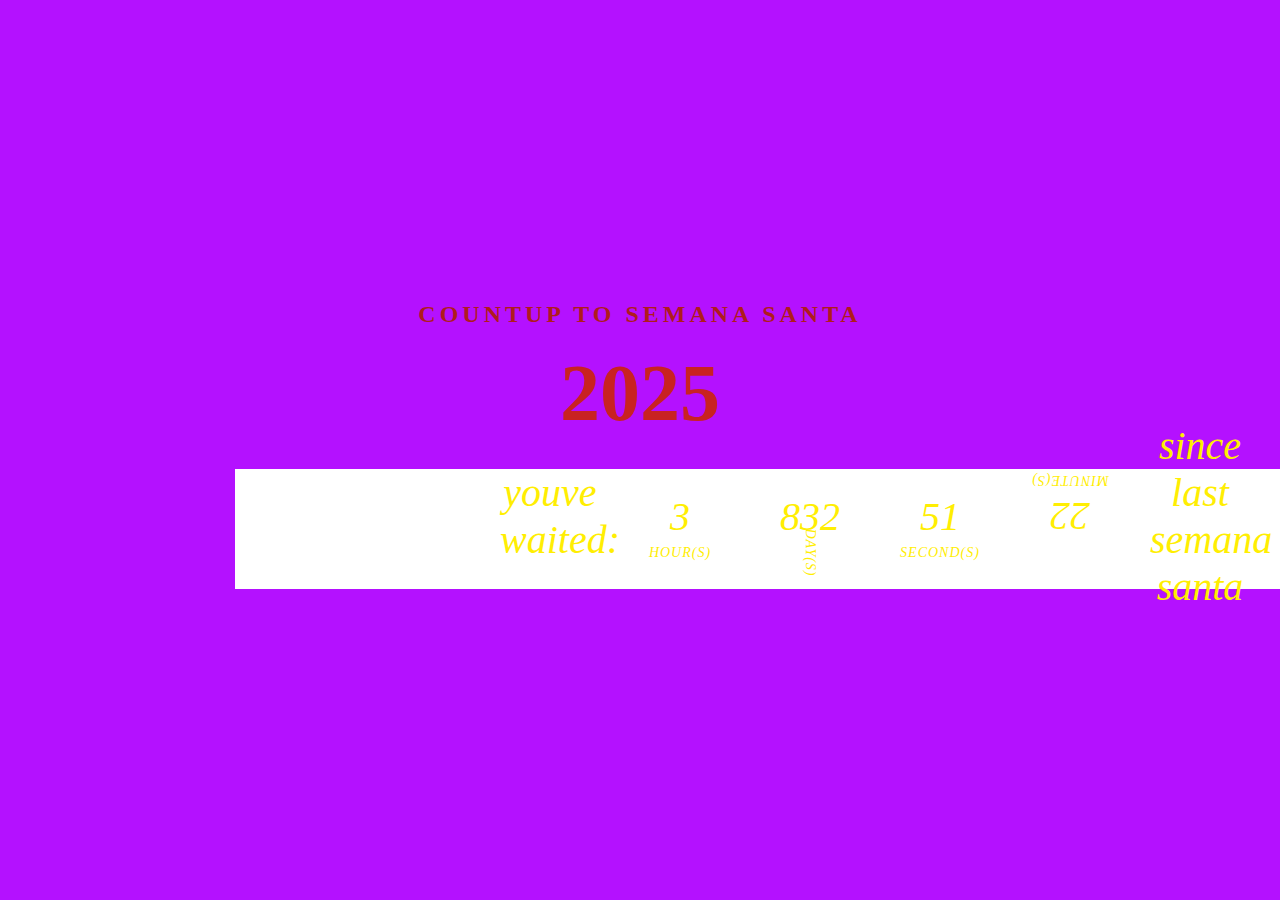
<file: semanaSantaCountup/index.html>
<!DOCTYPE html>
<html lang="en">
  <head>
    <meta charset="UTF-8" />
    <meta http-equiv="X-UA-Compatible" content="IE=edge" />
    <meta name="viewport" content="width=device-width, initial-scale=1.0" />
    <title>Semana Santa Countup</title>
    <link rel="stylesheet" href="style.css" />
  </head>
  <body>
    <h2>Countup to Semana Santa</h2>
    <div class="year">2025</div>
    <div class="countdown">
      <div id="msg">youve waited:</div>
      <div id="hour">00</div>
      <div id="day">00</div>
      <div id="second">00</div>
      <div id="minute" style="transform: rotate(180deg);">00</div>
      <div id="msg">since last semana santa</div>
    </div>
    <script src="script.js"></script>
  </body>
</html>
</file>
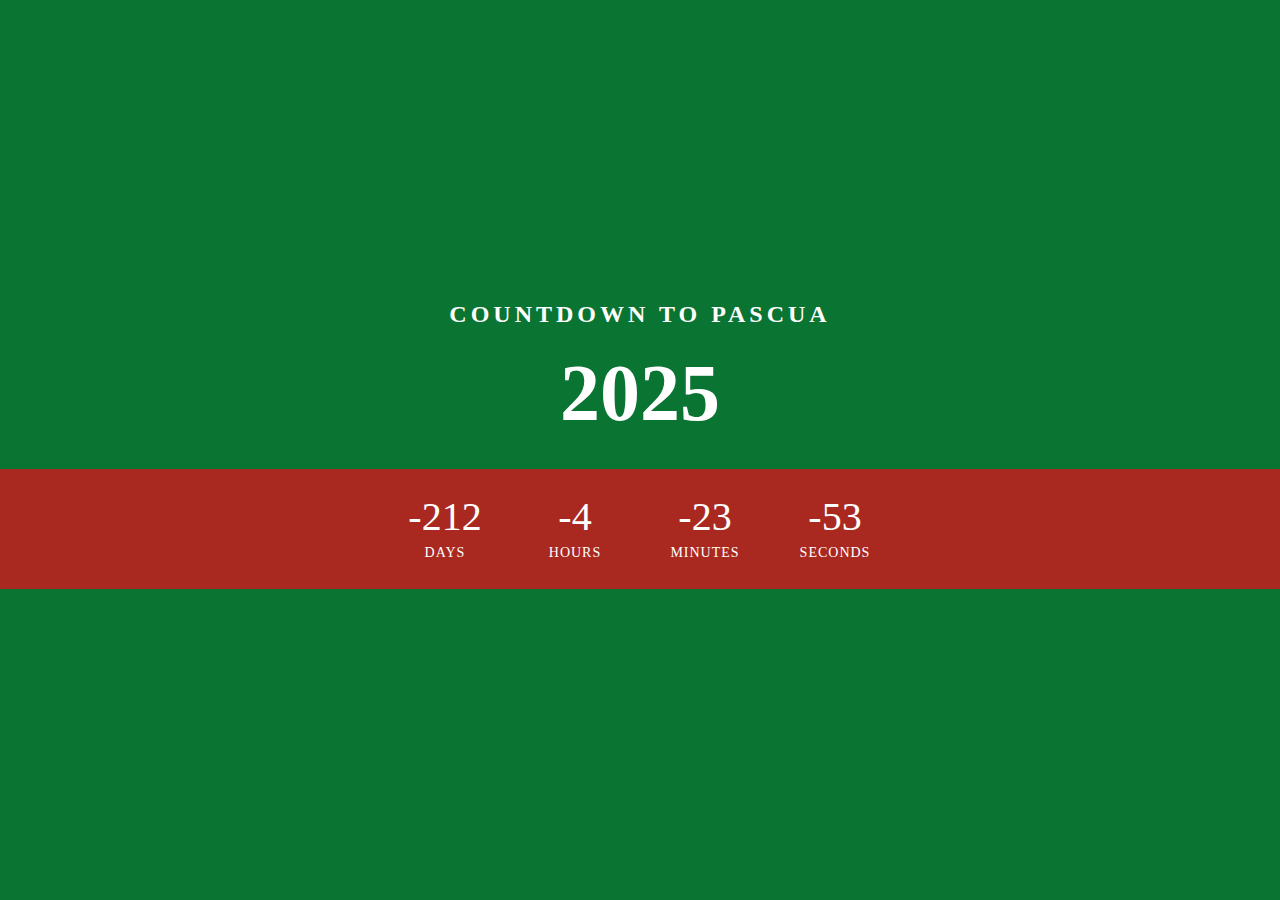
<file: xmasCountdown/index.html>
<!DOCTYPE html>
<html lang="en">
  <head>
    <meta charset="UTF-8" />
    <meta http-equiv="X-UA-Compatible" content="IE=edge" />
    <meta name="viewport" content="width=device-width, initial-scale=1.0" />
    <title>New Year Countdown</title>
    <link rel="stylesheet" href="style.css" />
  </head>
  <body>
    <h2>Countdown to Pascua</h2>
    <div class="year">2025</div>
    <div class="countdown">
      <div id="day">00</div>
      <div id="hour">00</div>
      <div id="minute">00</div>
      <div id="second">00</div>
    </div>
    <script src="script.js"></script>
  </body>
</html>
</file>
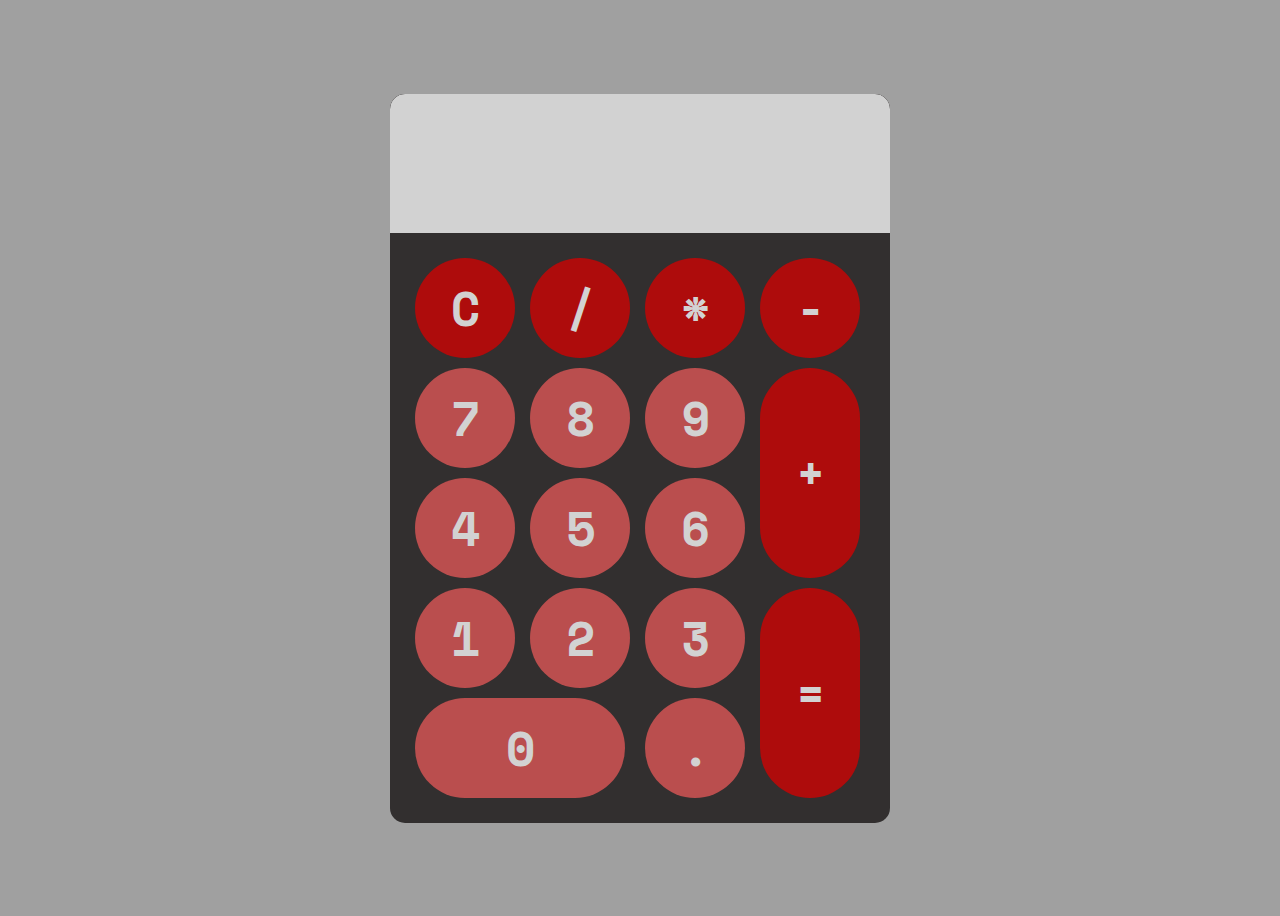
<file: projCalc/calculator.html>
<!DOCTYPE html>
<html lang="en">
<head>
    <meta charset="UTF-8">
    <meta name="viewport" content="width=device-width, initial-scale=1.0">
    <title>Calculator</title>
    <link rel="stylesheet" href="calcStyle.css">
    <link rel="preconnect" href="https://fonts.googleapis.com">
    <link rel="preconnect" href="https://fonts.gstatic.com" crossorigin>
    <link href="https://fonts.googleapis.com/css2?family=Space+Mono:ital,wght@0,400;0,700;1,400;1,700&display=swap" rel="stylesheet">
</head>
<body>
    <div id="calculator">
        <input id="display" readonly>
        <div id="keys">
            <button onclick="clearDisplay()" class="operatorBtn">C</button>
            <button onclick="appendToDisplay('/')" class="operatorBtn">/</button>
            <button onclick="appendToDisplay('*')" class="operatorBtn">*</button>
            <button onclick="appendToDisplay('-')" class="operatorBtn">-</button>
            <button onclick="appendToDisplay('7')">7</button>
            <button onclick="appendToDisplay('8')">8</button>
            <button onclick="appendToDisplay('9')">9</button>
            <button onclick="appendToDisplay('+')" class="operatorBtn" style="height: 210px;" id="plusBtn">+</button>
            <button onclick="appendToDisplay('4')">4</button>
            <button onclick="appendToDisplay('5')">5</button>
            <button onclick="appendToDisplay('6')">6</button>
            <button onclick="appendToDisplay('1')">1</button>
            <button onclick="appendToDisplay('2')">2</button>
            <button onclick="appendToDisplay('3')">3</button>
            <button onclick="calculate()" class="operatorBtn" style="height: 210px;" id="equalsBtn">=</button>
            <button onclick="appendToDisplay('0')" style="width: 210px;" id="zeroBtn">0</button>
            <button onclick="appendToDisplay('.')">.</button>
        </div>
    </div>

    <script src="calcScript.js"></script>
</body>
</html>
</file>
<file: semanaSantaCountup/style.css>
body {
    margin: 0;
    display: flex;
    flex-direction: column;
    align-items: center;
    height: 100vh;
    justify-content: center;
    font-family: cursive;
    background-color: rgb(180, 17, 255);
    overflow: hidden;
  }
  
  h2 {
    color: rgb(175, 28, 28);
    text-align: center;
    text-transform: uppercase;
    letter-spacing: 4px;
  }
  
  .year {
    font-size: 5em;
    color: rgb(201, 34, 34);
    font-weight: bold;
  }
  
  .countdown {
    margin: 30px;
    background-color: rgb(255, 255, 255);
    width: 100%;
    color: rgb(255, 238, 2);
    font-style: italic;
    font-family: 'Times New Roman', Times, serif;
    height: 120px;
    display: flex;
    justify-content: center;
    align-items: center;
    margin-left: 500px;
  }
  
  .countdown div {
    margin: 0 15px;
    font-size: 2.5em;
    font-weight: 500;
    margin-top: -25px;
    position: relative;
    text-align: center;
    width: 100px;
  }
  
  .countdown div::before {
    content: "";
    position: absolute;
    bottom: -30px;
    left: 0;
    font-size: 0.35em;
    line-height: 35px;
    text-transform: uppercase;
    letter-spacing: 1px;
    font-weight: 500;
    width: 100%;
    height: 35px;
  }
  
  .countdown #day::before {
    transform: rotate(90deg);
    content: "Day(s)";
  }
  .countdown #hour::before {
    content: "Hour(s)";
  }
  .countdown #minute::before {
    content: "Minute(s)";
  }
  .countdown #second::before {
    content: "Second(s)";
  }
</file>
<file: xmasCountdown/style.css>
body {
    margin: 0;
    display: flex;
    flex-direction: column;
    align-items: center;
    height: 100vh;
    justify-content: center;
    font-family: cursive;
    background-color: rgb(10, 117, 51);
    overflow: hidden;
  }
  
  h2 {
    color: white;
    text-align: center;
    text-transform: uppercase;
    letter-spacing: 4px;
  }
  
  .year {
    font-size: 5em;
    color: white;
    font-weight: bold;
  }
  
  .countdown {
    margin: 30px;
    background-color: rgb(169, 41, 33);
    width: 100%;
    color: white;
    height: 120px;
    display: flex;
    justify-content: center;
    align-items: center;
  }
  
  .countdown div {
    margin: 0 15px;
    font-size: 2.5em;
    font-weight: 500;
    margin-top: -25px;
    position: relative;
    text-align: center;
    width: 100px;
  }
  
  .countdown div::before {
    content: "";
    position: absolute;
    bottom: -30px;
    left: 0;
    font-size: 0.35em;
    line-height: 35px;
    text-transform: uppercase;
    letter-spacing: 1px;
    font-weight: 500;
    width: 100%;
    height: 35px;
  }
  
  .countdown #day::before {
    content: "Days";
  }
  .countdown #hour::before {
    content: "Hours";
  }
  .countdown #minute::before {
    content: "Minutes";
  }
  .countdown #second::before {
    content: "Seconds";
  }
</file>
<file: projCalc/calcStyle.css>
body{
    display: flex;
    justify-content: center;
    align-items: center;
    min-height: 100vh;
    background-color: rgb(160, 160, 160);
    
}
#calculator{
    font-family: 'Space Mono', 'Trebuchet MS';
    background-color: rgb(50, 47, 47);
    border-radius: 15px;
    max-width: 500px;
    overflow: hidden;
}
#display{
    width: 100%;
    padding: 10px 0 10px 0;
    font-size: 5rem;
    font-weight: bold;
    font-family: 'Space Mono','Trebuchet MS';
    text-align: right; 
    border: none;
    border-radius: 15px 15px 0 0;
    background-color: rgb(210, 210, 210);
    color: rgb(174, 12, 12); 
}
#display::selection{
    background-color: rgb(174, 12, 12);
    color: rgb(50, 47, 47);
}
#keys{
    display: grid;
    grid-template-columns: repeat(4, 1fr);
    gap: 10px;
    padding: 25px;
}
button{
    width: 100px;
    height: 100px;
    border-radius: 50px;
    border: none;
    background-color: rgb(186, 78, 78);
    color: rgb(210, 210, 210);
    font-size: 3rem;
    font-weight: bold;
    cursor: pointer;
    font-family: 'Space Mono', 'Trebuchet MS';
}
button::selection{
    background-color: rgba(0, 0, 0, 0)
}
#plusBtn{
    grid-row: span 2;
}
#zeroBtn{
    grid-column: span 2;
}
#equalsBtn{
    grid-row: span 2;
}
button:hover{
    background-color:  rgb(216, 94, 94);
}
button:active{
    background-color:  rgb(246, 119, 119);
}
.operatorBtn{
    background-color: rgb(174, 12, 12);
}
.operatorBtn:hover{
    background-color: rgb(218, 25, 25);
}
.operatorBtn:active{
    background-color: rgb(242, 43, 43);
}
</file>
